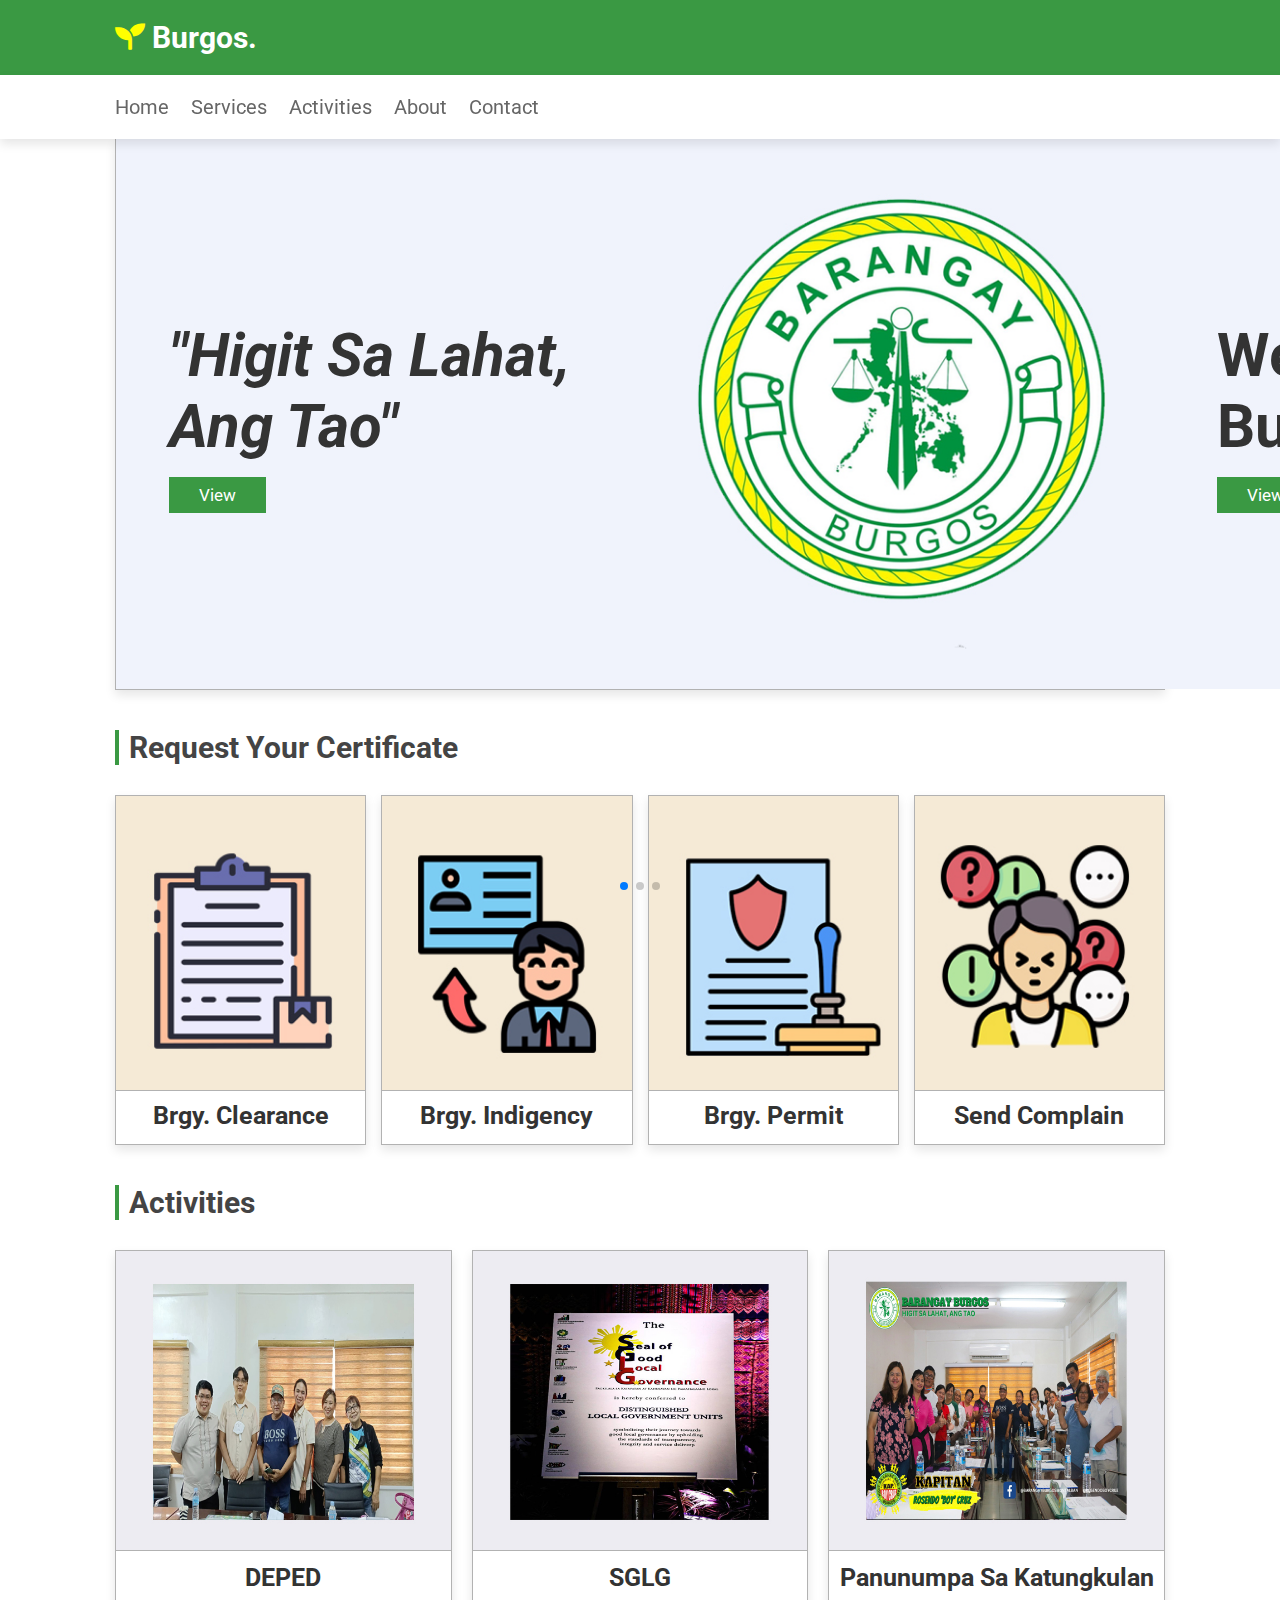
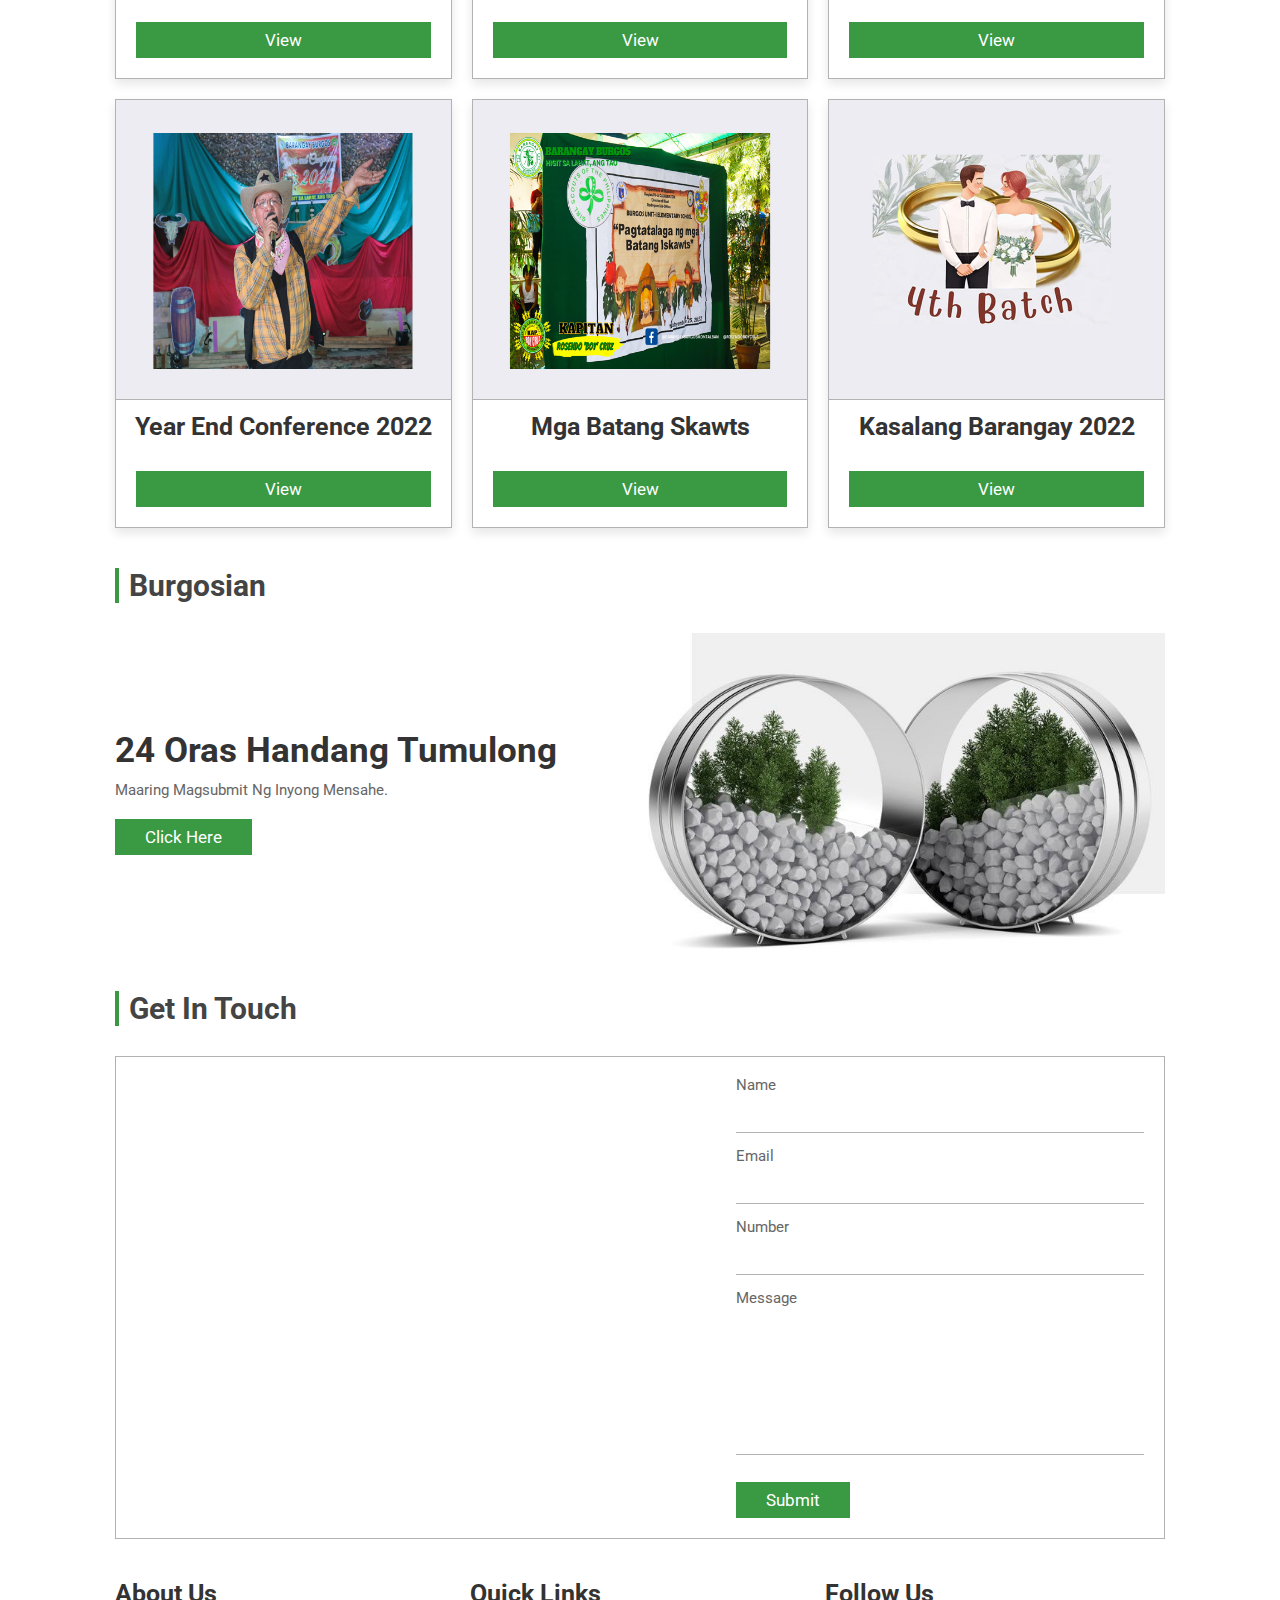
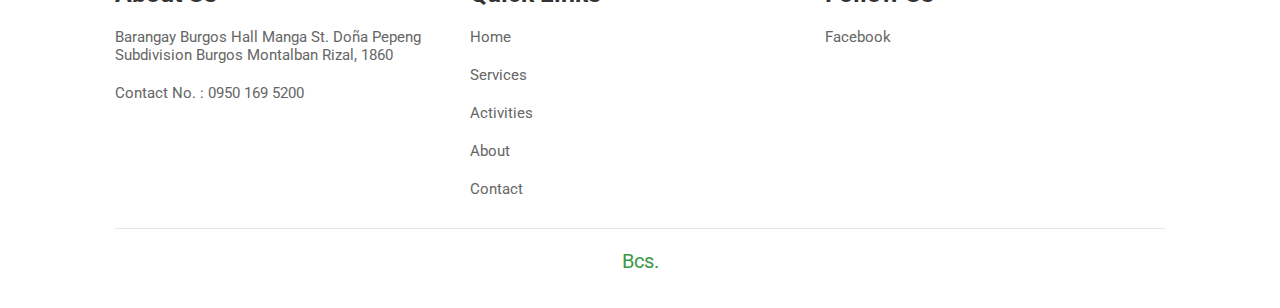
<file: bcs-website/index.html>
<!DOCTYPE html>
<html lang="en">
<head>
    <meta charset="UTF-8">
    <meta name="viewport" content="width=device-width, initial-scale="1.0">
    <title>bcs</title>

    <link rel="stylesheet" href="https://unpkg.com/swiper/swiper-bundle.min.css" />

    <!-- font awesome cdn link  -->
    <link rel="stylesheet" href="https://cdnjs.cloudflare.com/ajax/libs/font-awesome/5.15.3/css/all.min.css">

    <!-- custom css file link  -->
    <link rel="stylesheet" href="style.css">
<script src="https://ajax.googleapis.com/ajax/libs/jquery/3.2.0/jquery.min.js"></script>

    <script>

  var script_url="https://script.google.com/macros/s/AKfycbzP42K_IDXg7Q8GKHjgcKMdkohAcpPNqeGvmiNPZXDaBZDc-gXxnSWeZIJFg59haMzY/exec";

  function insert_value() 
  {

    var id1=$("#id").val();
      var name=$("#name").val();
      var email=$("#email").val();
      var phone=$("#phone").val();
      var message=$("#message").val();
      
      var url=script_url+"?callback=ctrlq&name="+name+"&id="+id1+"&email="+email+"&con_num="+con_num+"&message="+message+"&action=insert";
      var request = jQuery.ajax({
      crossDomain: true,
      url: url ,
      method: "GET",
      dataType: "jsonp"
    });
  }

</script>


</head>
<body>
    
<!-- header section starts  -->
<header>

    
<div class="header-2">

        <a href="#" class="logo"> <i class="fas fa-seedling"></i> Burgos. </a>

        

    </div>

    <div class="header-3">

        <div id="menu-bar" class="fas fa-bars"></div>

        <nav class="navbar">
            <a href="#home">home</a>
            <a href="#services">services</a>
            <a href="#activities">activities</a>
            <a href="#about">about</a>
            <a href="#contact">contact</a>
        </nav>


    </div>

</header>

<!-- header section ends -->

<!-- home section starts  -->

<section class="home" id="home">

    <div class="swiper-container home-slider">

        <div class="swiper-wrapper">

            <div class="swiper-slide">
                <div class="box" style="background: url(images/slider1.jpg);">
                    <div class="content">
                        <span></span>
                        <h3><i>"Higit sa lahat, ang tao"</i></h3>
                        <a href="#contact" class="btn">view</a>
                    </div>
                </div>
            </div>
            <div class="swiper-slide">
                <div class="box" style="background: url(images/slider3.jpg);">
                    <div class="content">
                        <span></span>
                        <h3>Welcome Burgosian!</h3>
                        <a href="#activities" class="btn">view</a>
                    </div>
                </div>
            </div>
            <div class="swiper-slide">
                <div class="box" style="background: url(images/slider2.jpg);">
                    <div class="content">
                        <span>basta taga Burgos, </span>
                        <h3>serbisyo ay maayos.</h3>
                        <a href="#about" class="btn">view</a>
                    </div>
                </div>
            </div>

        </div>

        <div class="swiper-pagination"></div>

    </div>

</section>

<!-- home section ends -->

<!-- banner section starts  -->

<!-- banner section ends -->

<!-- services section starts  -->

<section class="services" id="services">

<h1 class="heading"> Request your certificate </h1>

<div class="box-container">

    <div class="box">
        <img src="images/clearance.jpg" alt="">
        <div class="content">
            <h3>Brgy. Clearance</h3>
            <a href="https://drive.google.com/file/d/1VlFyV-s3SdiZRIKUs6o4ACYqC9-KLFed/view?usp=share_link" class="btn">download the apk</a>
        </div>
    </div>
    <div class="box">
        <img src="images/indigency.jpg" alt="">
        <div class="content">
            <h3>Brgy. Indigency</h3>
            <a href="https://drive.google.com/file/d/1VlFyV-s3SdiZRIKUs6o4ACYqC9-KLFed/view?usp=share_link" class="btn">download the apk</a>
        </div>
    </div>
    <div class="box">
        <img src="images/permit.jpg" alt="">
        <div class="content">
            <h3>Brgy. Permit</h3>
            <a href="https://drive.google.com/file/d/1VlFyV-s3SdiZRIKUs6o4ACYqC9-KLFed/view?usp=share_link" class="btn">download the apk</a>
        </div>
    </div>
    <div class="box">
        <img src="images/complaint.jpg" alt="">
        <div class="content">
            <h3>Send Complain</h3>
            <a href="https://drive.google.com/file/d/1VlFyV-s3SdiZRIKUs6o4ACYqC9-KLFed/view?usp=share_link" class="btn">download the apk</a>
        </div>
    </div>

</div>

</section>

<!-- services section ends -->

<!-- product section starts  -->

<section class="activities" id="activities">

<h1 class="heading"> Activities </h1>

<div class="box-container">


<div class="box">
        <img src="images/act- 6.jpg" alt="">
        <h3>DEPED </h3>

        <div class="price"><span></span></div>
        <a href="https://m.facebook.com/story.php?story_fbid=pfbid0Sui19VhsX35CMT79ChkkXmbguuQcEjj97rkVGRBhxT5XeYF1nnzqP8MKXwg46MtPl&id=100086436435632&mibextid=Nif5oz" class="btn">view</a>
    </div>

    <div class="box">
        <img src="images/act- 5.jpg" alt="">
        <h3>SGLG</h3>

        <div class="price"><span></span></div>
        <a href="https://m.facebook.com/story.php?story_fbid=pfbid02v2Ytq6VtTzcKRXxdheMDjRe1cMm7ioFrEanTbqvqLifrg1wWKCXK5U83vsLXuKnZl&id=100086436435632&mibextid=Nif5oz" class="btn">view</a>

    </div>

    <div class="box">
        <img src="images/act- 4.jpg" alt="">
        <h3>Panunumpa sa katungkulan</h3>

        <div class="price"><span></span></div>
        <a href="https://m.facebook.com/story.php?story_fbid=pfbid0FsJLP3wTZNVJFtCcFzHXBUgF1LpF9JbfD2YYgKfvKweCpmm4epvpVQJttwN3HE5cl&id=100086436435632&mibextid=Nif5oz" class="btn">view</a>
    </div>
    <div class="box">
           
        <img src="images/act- 3.jpg" alt="">
        <h3> Year end conference 2022</h3>
        <div class="price"> <span></span></div>
        <a href="https://m.facebook.com/story.php?story_fbid=pfbid0Z5MmeeYxRQnHJAwomyvC3EdnGi24xFvY8QbeQcha8SYhRRBntwqL7cgrubMwoX2vl&id=100086436435632&mibextid=Nif5oz" class="btn">view</a>
    </div>

    <div class="box">
        
        <img src="images/act- 2.jpg" alt="">
        <h3>mga batang Skawts</h3>
        <div class="price"><span></span></div>
        <a href="https://www.facebook.com/photo/?fbid=130365706521310&set=pcb.130365806521300" class="btn">view</a>
    </div>

    <div class="box">
        <img src="images/act-1.jpg" alt="">
        <h3>Kasalang Barangay 2022</h3>
        <div class="price"><span></span></div>
        <a href="https://www.facebook.com/photo/?fbid=885176272600362&set=a.236295497488446" class="btn">view</a>
    </div>

    
</div>

</section>



<!-- .icons section ends -->

<!-- deal section starts  -->

<section class="about" id="about">

    <h1 class="heading"> Burgosian </h1>

    <div class="row">

        <div class="content">
            <h3 class="title">24 oras handang tumulong</h3>
            <p>Maaring magsubmit ng inyong mensahe.</p>
            <a href="#contact" class="btn">click here</a>
        </div>

        <div class="image">
            <img src="images/deal-img.jpg" alt="">
        </div>

    </div>

</section>

<!-- deal section ends -->

<!-- contact section starts  -->

<section class="contact" id="contact">

<h1 class="heading">get in touch</h1>

<div class="row">
    <iframe src="https://www.google.com/maps/embed?pb=!1m18!1m12!1m3!1d3858.8934866127174!2d121.13845591415351!3d14.718613478121245!2m3!1f0!2f0!3f0!3m2!1i1024!2i768!4f13.1!3m3!1m2!1s0x3397bb0ef3d37799%3A0x60cf7c24622fb2f7!2sBurgos%20Barangay%20Hall!5e0!3m2!1sen!2sph!4v1678163351615!5m2!1sen!2sph" width="600" height="450" style="border:0;" allowfullscreen="" loading="lazy" referrerpolicy="no-referrer-when-downgrade"></iframe>
    
    <form action="">

        <div class="inputBox">
            <input type="text" name="name" id="name">
            <label>name</label>
        </div>
        <div class="inputBox">
            <input type="email" name="email" id="email">
            <label>email</label>
        </div>
        <div class="inputBox">
            <input type="number" name="con_num" id="con_num">
            <label>number</label>
        </div>
        <div class="inputBox">
            <textarea name="name" name="message" id="message" cols="30" rows="10"></textarea>
            <label>message</label>
        </div>

        
<input type="button" value="submit" class="btn" onclick="insert_value()">
    </form>

</div>

</section>


<!-- contact section ends -->

<!-- footer section starts  -->

<section class="footer">

    <div class="box-container">

        <div class="box">
            <h3>about us</h3>
            <p>Barangay Burgos Hall Manga St. Doña Pepeng Subdivision Burgos Montalban Rizal, 1860</p>
            <p>Contact No. : 0950 169 5200</p>
        </div>
       
        <div class="box">
            <h3>quick links</h3>
            <a href="#home">home</a>
            <a href="#services">services</a>
            <a href="#activities">activities</a>
            <a href="#about">about</a>
            <a href="#contact">contact</a>
        </div>
        <div class="box">
            <h3>follow us</h3>
            <a href="https://www.facebook.com/barangayburgosofficialpage">facebook</a>
            
        </div>

    </div>

    <h1 class="credit"> <span> bcs. </span></h1>
    
</section>

<!-- footer section ends -->

<!-- scroll top button  -->
<a href="#home" class="scroll-top fas fa-angle-up"></a>

<script src="https://unpkg.com/swiper/swiper-bundle.min.js"></script>

<!-- custom js file link  -->
<script src="script.js"></script>

</body>
</html>
</file>
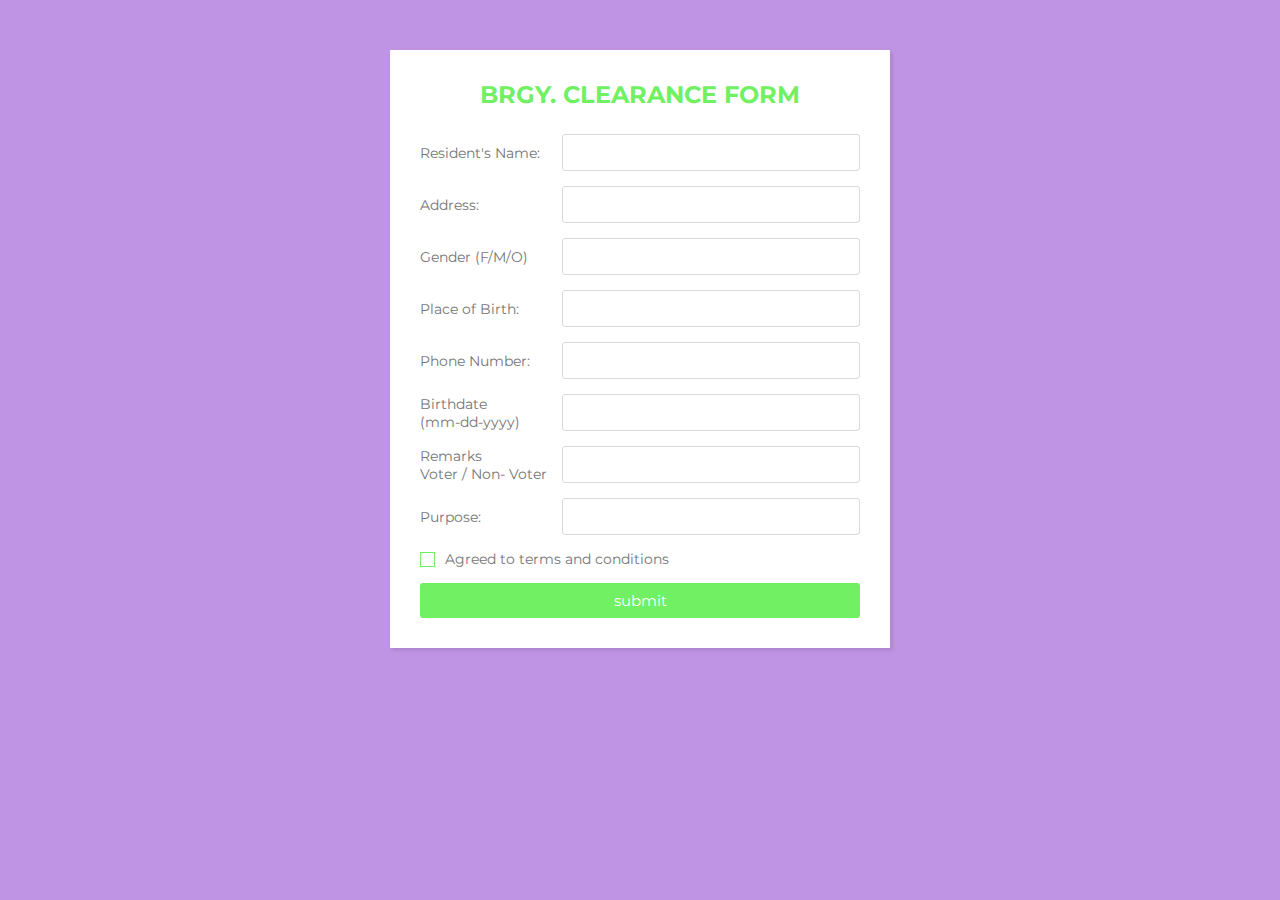
<file: bcs-website/brgyclearance.html>
<!DOCTYPE html>
<html>
<head>
  <meta charset="utf-8">
  <meta name="viewport" content="width=device-width, initial-scale="1.0">
  <title></title>
      <link rel="stylesheet" href="regstyle.css">
       <script src="https://ajax.googleapis.com/ajax/libs/jquery/3.2.0/jquery.min.js"></script>

    <script>

  var script_url= "https://script.google.com/macros/s/AKfycbyRz8M6KIkcMi5lAGU2ICxVEo0wekJREBw5OvZz9l2cfKykVgQBX53XGr0eLShpQ9Av/exec";

  function insert_value() 
  {
      var id1=$("#id").val();    
      var name=$("#name").val();
      var addr=$("#addr").val();
      var gender=$("#gender").val();
      var pob=$("#pob").val();
      var phone=$("#phone").val();
      var bdate=$("#bdate").val();
      var remarks=$("#remarks").val();
      var purpose=$("#purpose").val();
      
      
      var url=script_url+"?callback=ctrlq&name="+name+"&id="+id1+"&addr="+addr+"&gender="+gender+"&pob="+pob+"&phone="+phone+"&bdate="+bdate+"&remarks="+remarks+"&purpose="+purpose+"&action=insert";
      var request = jQuery.ajax({
      crossDomain: true,
      url: url ,
      method: "GET",
      dataType: "jsonp"
    });
  }

</script>
</head>
<body>
<div class="wrapper">
    <div class="title">
      Brgy. Clearance Form
    </div>
    <div class="form">
       <div class="inputfield">
          <label>Resident's Name: </label>
          <input type="text" class="input" name="name" id="name">
       </div>  
        <div class="inputfield">
          <label>Address: </label>
          <input type="text" class="input" name="addr" id="addr">
       </div>  
        <div class="inputfield">
          <label>Gender (F/M/O)</label>
          <input type="text" class= "input" name="gender" id="gender" >
       </div> 
        <div class="inputfield">
          <label>Place of Birth: </label>
          <input type="text" class="input" name="pob" id="pob">
       </div> 
      <div class="inputfield">
          <label>Phone Number:</label>
          <input type="number" class="input" name="phone" id="phone">
       </div> 
      <div class="inputfield">
          <label>Birthdate <br>(mm-dd-yyyy)</label>
          <input type="text" class="input" name="bdate" id="bdate">       
        </div> 
      <div class="inputfield">
          <label>Remarks<br> Voter / Non- Voter
          </label>
          <input type="text" class="input" name="remarks" id="remarks">
       </div> 

      <div class="inputfield">
          <label>Purpose: </label>
          <input type="text" class="input" name="purpose" id="purpose">
       </div> 
      <div class="inputfield terms">
          <label class="check">
            <input type="checkbox">
            <span class="checkmark"></span>
          </label>
          <p>Agreed to terms and conditions</p>
       </div> 
      <div class="inputfield">
        <input type="button" value="submit" class="btn" onclick="insert_value()">
      </div>
    </div>
</div>

<script src="script.js"></script>
</body>
</html>
</file>
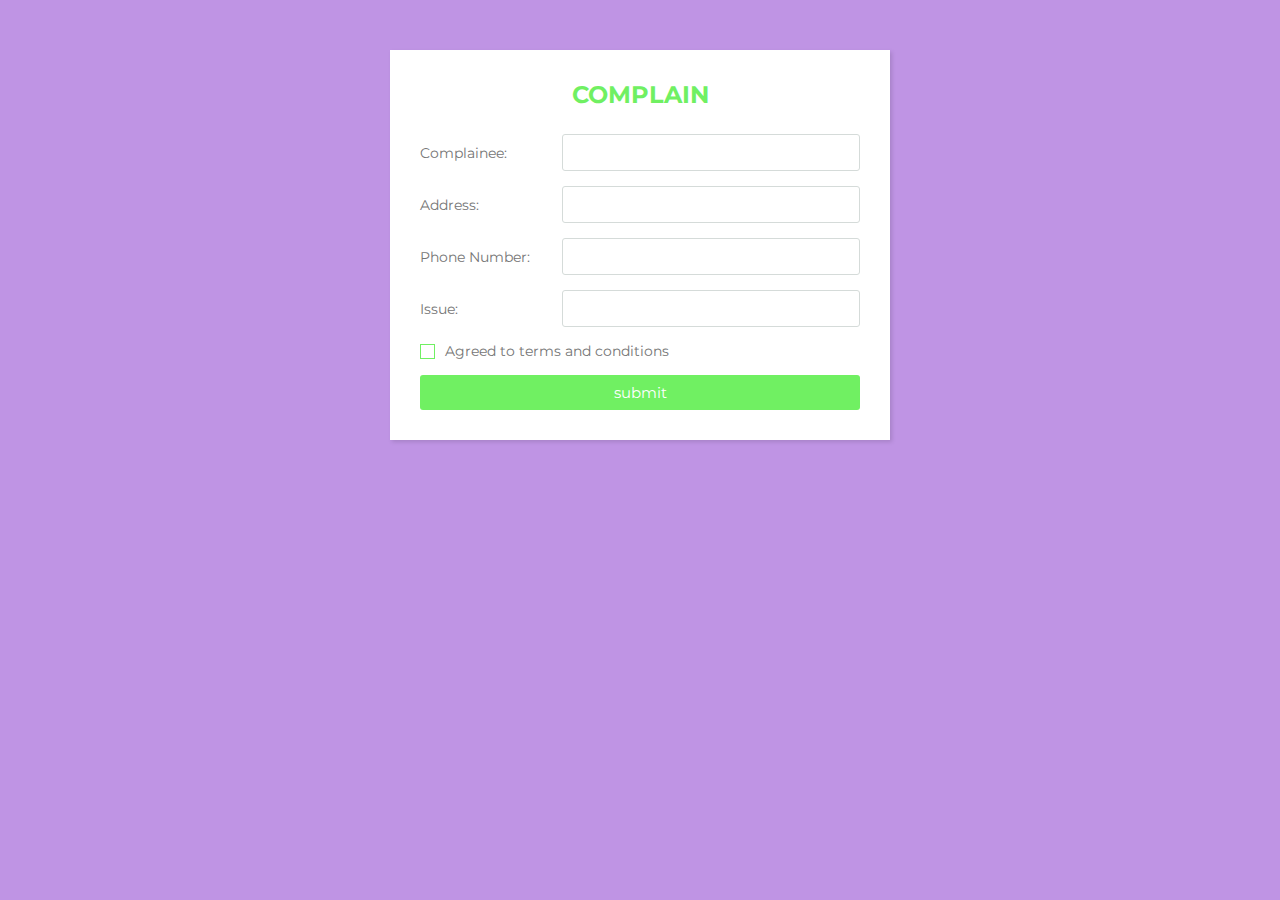
<file: bcs-website/brgycomplain.html>
<!DOCTYPE html>
<html>
<head>
  <meta charset="utf-8">
  <meta name="viewport" content="width=device-width, initial-scale="1.0">
  <title></title>
      <link rel="stylesheet" href="regstyle.css">
      <script src="https://ajax.googleapis.com/ajax/libs/jquery/3.2.0/jquery.min.js"></script>

    <script>

  var script_url= "https://script.google.com/macros/s/AKfycbz8-Qbn-JIy6eSRF01xIncJrF9hBzAECGm_0t-AywM3NvCBZJvRfBaRPQ6SazWKqulF/exec";

  function insert_value() 
  {
      var id1=$("#id").val();    
      var name=$("#name").val();
      var addr=$("#addr").val();
      var phone=$("#phone").val();
      var issue=$("#issue").val();
      
      
      
      var url=script_url+"?callback=ctrlq&name="+name+"&id="+id1+"&addr="+addr+"&phone="+phone+"&issue="+issue+"&action=insert";
      var request = jQuery.ajax({
      crossDomain: true,
      url: url ,
      method: "GET",
      dataType: "jsonp"
    });
  }

</script>
</head>
<body>
<div class="wrapper">
    <div class="title">
     Complain
    </div>
    <div class="form">
       
       <div class="inputfield">
          <label>Complainee: </label>
          <input type="text" class="input" name="name" id="name">
       </div>  
        <div class="inputfield">
          <label>Address: </label>
          <input type="text" class="input" name="addr" id="addr">
       </div>
       <div class="inputfield">
          <label>Phone Number: </label>
          <input type="text" class="input" name="phone" id="phone">
       </div>  
       <div class="inputfield">
          <label>Issue: </label>
          <input type="text" class="input" name="issue" id="issue">
       </div>    
      <div class="inputfield terms">
          <label class="check">
            <input type="checkbox">
            <span class="checkmark"></span>
          </label>
          <p>Agreed to terms and conditions</p>
       </div> 
      <div class="inputfield">
<input type="button" value="submit" class="btn" onclick="insert_value()">
      </div>
    </div>
</div>
<script src="script.js"></script>

</body>
</html>
</file>
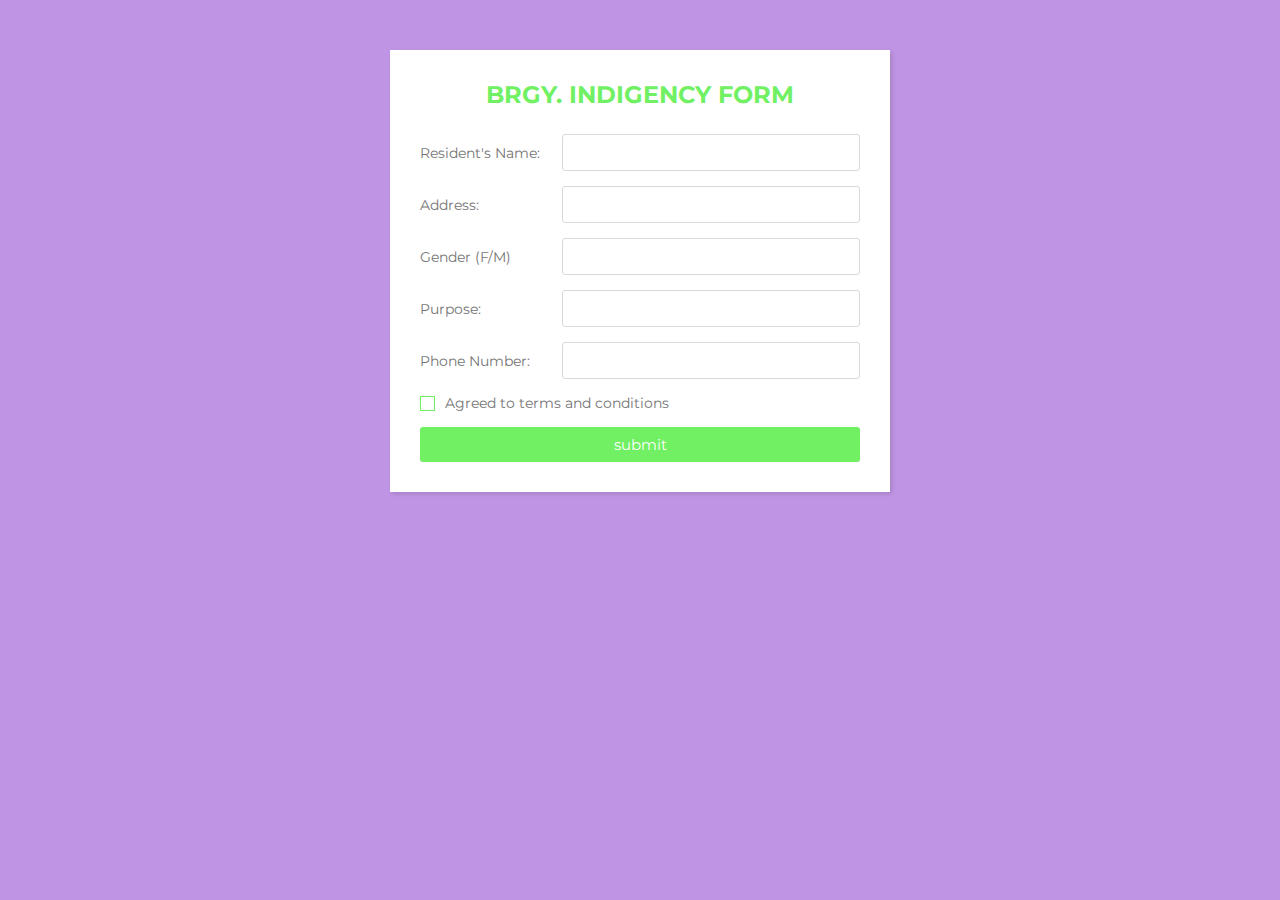
<file: bcs-website/brgyindigency.html>
<!DOCTYPE html>
<html>
<head>
  <meta charset="utf-8">
  <meta name="viewport" content="width=device-width, initial-scale="1.0">
  <title></title>
      <link rel="stylesheet" href="regstyle.css">

      <script src="https://ajax.googleapis.com/ajax/libs/jquery/3.2.0/jquery.min.js"></script>

    <script>

  var script_url= "https://script.google.com/macros/s/AKfycbyOGeH5F-ih5aumIB7S0Su1nvuT2QBfMeLrbqR2135ql6BokqFSBixxiiuDSr6lS0YCNQ/exec";

  function insert_value() 
  {
      var id1=$("#id").val();    
      var name=$("#name").val();
      var addr=$("#addr").val();
      var gender=$("#gender").val();
      var purpose=$("#purpose").val();
      var phone=$("#phone").val();
      
      var url=script_url+"?callback=ctrlq&name="+name+"&id="+id1+"&addr="+addr+"&gender="+gender+"&purpose="+purpose+"&phone="+phone+"&action=insert";
      var request = jQuery.ajax({
      crossDomain: true,
      url: url ,
      method: "GET",
      dataType: "jsonp"
    });
  }

</script>
</head>
<body>
<div class="wrapper">
    <div class="title">
      Brgy. Indigency Form
    </div>
    <div class="form">
       <div class="inputfield">
          <label>Resident's Name: </label>
          <input type="text" class="input" name="name" id="name">
       </div>  
        <div class="inputfield">
          <label>Address: </label>
          <input type="text" class="input" name="addr" id="addr">
       </div>  
       <div class="inputfield">
          <label>Gender (F/M)</label>
          <input type="text" class= "input" name="gender" id="gender">
       </div> 


        <div class="inputfield">
          <label>Purpose: </label>
          <input type="text" class="input" name="purpose" id="purpose">
       </div> 
      <div class="inputfield">
          <label>Phone Number:</label>
          <input type="number" class="input" name="phone" id="phone">
       </div> 
      <div class="inputfield terms">
          <label class="check">
            <input type="checkbox">
            <span class="checkmark"></span>
          </label>
          <p>Agreed to terms and conditions</p>
       </div> 
      <div class="inputfield">

        <input type="button" value="submit" class="btn" onclick="insert_value()">
      </div>
    </div>
</div>
<script src="script.js"></script>

</body>
</html>
</file>
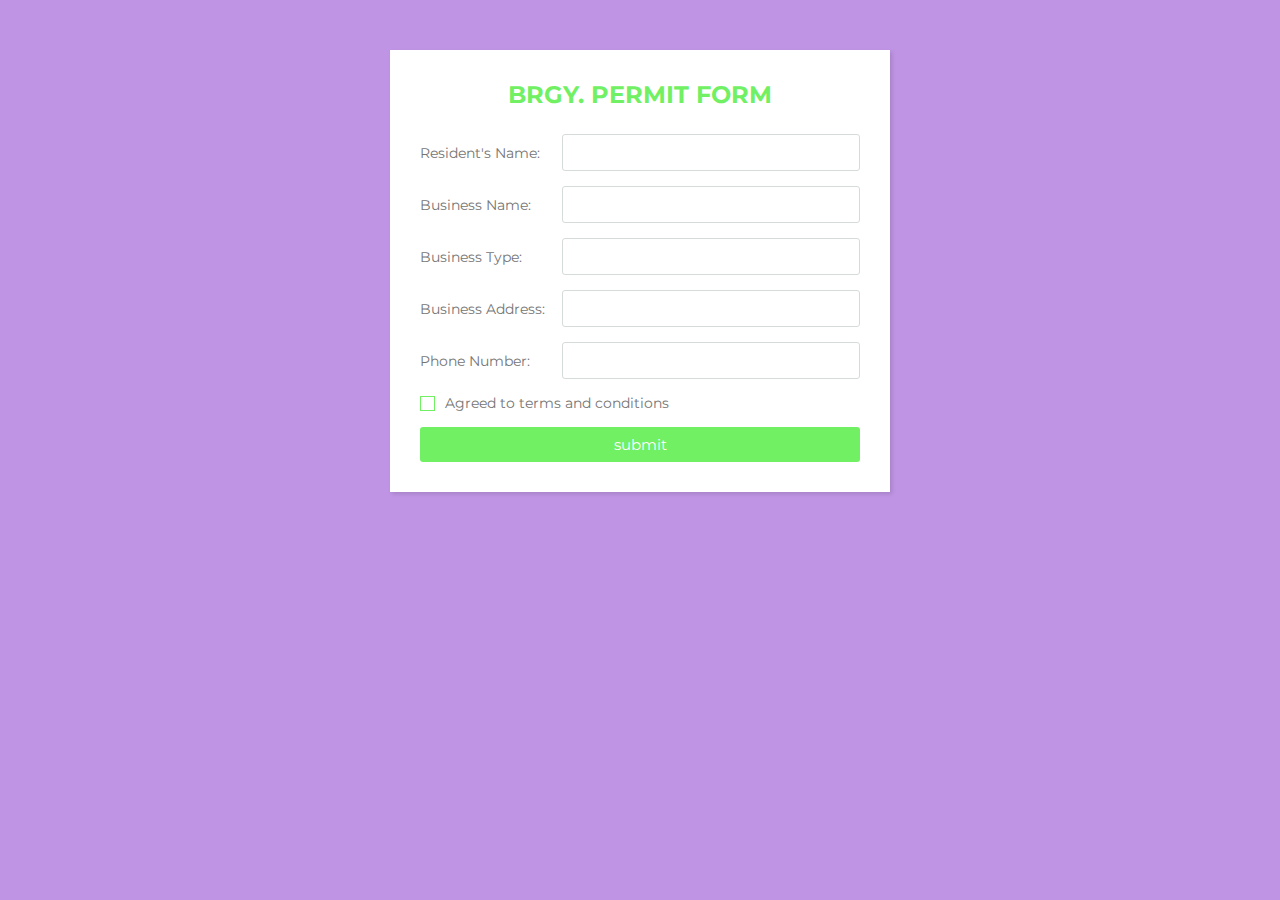
<file: bcs-website/brgypermit.html>
<!DOCTYPE html>
<html>
<head>
  <meta charset="utf-8">
  <meta name="viewport" content="width=device-width, initial-scale="1.0">
   <meta http-equiv="X-UA-Compatible" content="ie=edge">
  <title></title>
      <link rel="stylesheet" href="regstyle.css">

 <script src="https://ajax.googleapis.com/ajax/libs/jquery/3.2.0/jquery.min.js"></script>

    <script>

  var script_url="https://script.google.com/macros/s/AKfycbzjgArtr66-th4EfZqTLthQMdIaICtyGfSi9tqqyl0fIqGzLKik90feY2KqdDlYX1gK/exec";

  function insert_value() 
  {
      var id1=$("#id").val();
      var name=$("#name").val();
      var bname=$("#bname").val();
      var tname=$("#tname").val();
      var addr=$("#addr").val();
      var con_num=$("#con_num").val();

      var url=script_url+"?callback=ctrlq&name="+name+"&id="+id1+"&bname="+bname+"&tname="+tname+"&addr="+addr+"&con_num="+con_num+"&action=insert";
      var request = jQuery.ajax({
      crossDomain: true,
      url: url ,
      method: "GET",
      dataType: "jsonp"
    });
  }

</script>
</head>
<body>
<div class="wrapper">
    <div class="title">
      Brgy. Permit Form
    </div>
    <div class="form">


       <div class="inputfield">
          <label>Resident's Name: </label>
          <input type="text" name="name" id="name" class="input">
       </div>  


        <div class="inputfield">
          <label>Business Name: </label>
          <input type="text" name="bname" id="bname" class="input">
       </div>  
                <div class="inputfield">
          <label>Business Type: </label>
          <input type="text" name="tname" id="tname" class="input">
       </div> 
      <div class="inputfield">
          <label>Business Address:</label>
          <input type="text" name="addr" id="addr" class="input">       
        </div> 
      <div class="inputfield">
          <label>Phone Number:</label>
          <input type="number" name="con_num" id="con_num" class="input">
       </div> 
      <div class="inputfield terms">
          <label class="check">
            <input type="checkbox">
            <span class="checkmark"></span>
          </label>
          <p>Agreed to terms and conditions</p>
       </div> 
      <div class="inputfield">
        

        <input type="button" value="submit" class="btn" onclick="insert_value()">

      </div>
    </div>
</div>
<script src="script.js"></script>

</body>
</html>
</file>
<file: bcs-website/style.css>
@import url('https://fonts.googleapis.com/css2?family=Roboto:wght@100;300;400;500;700&display=swap');

:root{
  --green:#3A9943;
}

*{
  font-family: 'Roboto', sans-serif;
  margin:0; padding:0;
  box-sizing: border-box;
  text-transform: capitalize;
  outline: none; border:none;
  text-decoration: none;
  transition: all .2s linear;
}

*::selection{
  background:var(--green);
  color:#fff;
}

html{
  font-size: 62.5%;
  overflow-x: hidden;
  scroll-behavior: smooth;
  scroll-padding-top: 7rem;
}

section{
  padding:1.5rem 9%;
}

.heading{
  font-size: 3rem;
  color:#444;
  padding-left: 1rem;
  border-left: .4rem solid var(--green);
  margin-top: 1rem;
  margin-bottom: 3rem;
}

.btn{
  display: inline-block;
  margin-top: 1rem;
  padding:.8rem 3rem;
  background:var(--green);
  color:#fff;
  font-size: 1.7rem;
  cursor: pointer;
}

.btn:hover{
  background:#333;
}

.header-1,
.header-2,
.header-3{
  display: flex;
  align-items: center;
  justify-content: space-between;
  padding:2rem 9%;
  background:var(--green);
}

.header-1{
  border-bottom: .1rem solid rgba(255,255,255,.2);
}

.header-3{
  background:#fff;
  box-shadow: 0 .5rem 1rem rgba(0,0,0,.1);
  position: relative;
  z-index: 10000;
}

.header-1 span{
  font-weight: lighter;
  color:#fff;
  font-size: 1.7rem;
}

.header-1 a{
  padding:0 .7rem;
  color:#fff;
  font-size: 2rem;
}

.header-1 a:hover{
  color:yellow;
}

.header-2 .logo{
  font-weight: bolder;
  font-size: 3rem;
  color:#fff;
}

.header-2 .logo i{
  color:yellow;
}

.header-2 .search-bar-container{
  display: flex;
  align-items: center;
  width: 50rem;
  padding:1.5rem;
  background:rgba(255,255,255,.2);
  border-radius: .5rem;
}

.header-2 .search-bar-container #search-bar{
  width: 100%;
  background:none;
  text-transform: none;
  color:#fff;
  font-size: 1.7rem;
}

.header-2 .search-bar-container #search-bar::placeholder{
  text-transform: capitalize;
  color:#ddd;
}

.header-2 .search-bar-container label{
  color:#fff;
  cursor: pointer;
  font-size: 2rem;
  padding:0 .5rem;
}

.header-2 .search-bar-container label:hover{
  color:yellow;
}

.header-3 .navbar a{
  color:#666;
  font-size: 2rem;
  margin-right: 2rem;
}

.header-3 .icons a{
  color:#666;
  font-size: 2.5rem;
  margin-left: 2rem;
}

.header-3 a:hover{
  color:var(--green);
}

#menu-bar{
  font-size: 3rem;
  color:#666;
  border:.1rem solid #666;
  border-radius: .5rem;
  padding:.5rem 1.5rem;
  cursor: pointer;
  display: none;
}

.header-3.active{
  position: fixed;
  top:0; left: 0; right: 0;
}

.home{
  padding-top: 0;
}

.home .home-slider{
  box-shadow: 0 .5rem 1rem rgba(0,0,0,.1);
  border:.1rem solid rgba(0,0,0,.3);
  border-top: 0;
}

.home .home-slider .box{
  background-size: cover !important;
  background-position: center !important;
  min-height: 55rem;
  position: relative;
}

.home .home-slider .box .content{
  position: absolute;
  top:50%; left: 5%;
  transform: translateY(-50%);
  max-width: 50rem;
}

.home .home-slider .box .content span{
  font-size: 3rem;
  color:#444;
}

.home .home-slider .box .content h3{
  font-size: 6rem;
  color:#333;
  padding:.5rem 0;
}

.banner-container{
  display: flex;
  flex-wrap: wrap;
  gap:1.5rem;
}

.banner-container .banner{
  flex:1 1 40rem;
  height:25rem;
  border:.1rem solid rgba(0,0,0,.3);
  box-shadow: 0 .5rem 1rem rgba(0,0,0,.1);
  overflow: hidden;
  position: relative;
}

.banner-container .banner .content{
  position: absolute;
  top:50%; left: 4%;
  transform: translateY(-50%);
}

.banner-container .banner img{
  height: 100%;
  width:100%;
  object-fit: cover;
}

.banner-container .banner .content span{
  color:#666;
  font-size:1.7rem;
}

.banner-container .banner .content h3{
  color:#333;
  font-size:3rem;
}

.banner-container .banner:hover img{
  transform: scale(1.2);
}

.services .box-container{
  display: flex;
  flex-wrap: wrap;
  gap:1.5rem;
}

.services .box-container .box{
  position: relative;
  flex:1 1 23rem;
  height: 35rem;
  overflow: hidden;
  border:.1rem solid rgba(0,0,0,.3);
  box-shadow: 0 .5rem 1rem rgba(0,0,0,.1);
}

.services .box-container .box img{
  height: 100%;
  width: 100%;
  object-fit: cover;
}

.services .box-container .box .content{
  position: absolute;
  bottom: -5.5rem;
  background: #fff;
  border-top:.1rem solid rgba(0,0,0,.3);
  text-align: center;
  padding:.5rem 0;
  width:100%;
}

.services .box-container .box:hover .content{
  bottom:0;
}

.services .box-container .box .content h3{
  color:#333;
  font-size: 2.5rem;
  padding:.5rem 0;
}

.services .box-container .box .content .btn{
  margin-bottom: 1.3rem;
}

.activities .box-container{
  display: flex;
  flex-wrap: wrap;
  gap:2rem;
}

.activities .box-container .box{
  flex:1 1 30rem;
  border:.1rem solid rgba(0,0,0,.3);
  box-shadow: 0 .5rem 1rem rgba(0,0,0,.1);
  text-align: center;
  position: relative;
  overflow: hidden;
}

.activities .box-container .box img{
  height: 30rem;
  width:100%;
  border-bottom:.1rem solid rgba(0,0,0,.3);
  object-fit: cover;
}

.activities .box-container .box .discount{
  position: absolute;
  top:1rem; left:1rem;
  background:rgba(0,255,0,.1);
  color:var(--green);
  font-size: 2rem;
  padding:.5rem 1rem;
}

.activities .box-container .box .icons{
  position: absolute;
  top:1rem; right:-8rem;
  display: flex;
  flex-flow: column;
  background:#fff;
  border-radius: 5rem;
  padding:.5rem;
  box-shadow: 0 .5rem 1rem rgba(0,0,0,.1);
}

.activities .box-container .box:hover .icons{
  right:1rem;
}

.activities .box-container .box .icons a{
  height: 4rem;
  width:4rem;
  line-height: 4rem;
  font-size: 1.5rem;
  color:#333;
  border-radius: 5rem;
  margin:.1rem;
}

.activities .box-container .box .icons a:hover{
  color:#fff;
  background:var(--green);
}

.activities .box-container .box h3{
  color:#333;
  font-size: 2.5rem;
  padding:1rem 0;
}

.activities .box-container .box .stars i{
  color:gold;
  font-size: 2rem;
}

.activities .box-container .box .quantity{
  padding:1rem 0;
}

.activities .box-container .box .quantity span{
  font-size: 2rem;
}

.activities .box-container .box .quantity input{
  font-size: 2rem;
  padding:.5rem;
  text-align: center;
  background:rgba(0,0,0,.1);
}

.activities .box-container .box .price{
  font-weight: bolder;
  color:var(--green);
  font-size: 2rem;
}

.activities .box-container .box .price span{
  text-decoration: line-through;
  color:#999;
  font-size: 1.5rem;
}

.activities .box-container .box .btn{
  display: block;
  margin:2rem;
}

.icons-container{
  display: flex;
  flex-wrap: wrap;
  gap:2rem;
}

.icons-container .icon{
  padding:2rem 0;
  display: flex;
  align-items: center;
  flex:1 1 25rem;
}

.icons-container .icon .content{
  padding-left: 2rem;
}

.icons-container .icon .content h3{
 font-size: 2rem;
 color:var(--green);
}

.icons-container .icon .content p{
  font-size: 1.5rem;
  color:#666;
}

.about .row{
  display: flex;
  flex-wrap: wrap;
  gap:1.5rem;
  align-items: center;
}

.about .row .image{
  flex:1 1 40rem;
}

.about .row .image img{
  width:100%;
}

.about .row .content{
  flex:1 1 40rem;
}

.about .row .content .title{
  font-size: 3.5rem;
  color:#333;
}

.about .row .content p{
  font-size: 1.5rem;
  color:#666;
  padding:1rem 0;
}

.about .row .content .count-down{
  display: flex;
  padding:1rem 0;
  gap:1.5rem;
}

.about .row .content .count-down .box{
  width:9rem;
  text-align: center;
  border:.1rem solid rgba(0,0,0,.3);
}

.about .row .content .count-down .box h3{
  font-size: 5rem;
  color:#333;
}

.about .row .content .count-down .box span{
  font-size: 1.7rem;
  color:#fff;
  display: block;
  background:#666;
  padding:.5rem;
}

.contact .row{
  display: flex;
  flex-wrap: wrap;
  border:.1rem solid rgba(0,0,0,.3);
}

.contact .row .map{
  width:100%;
  flex:1 1 40rem;
}

.contact .row form{
  padding:2rem;
  flex:1 1 40rem;
}

.contact .row form .inputBox{
  position: relative;
}

.contact .row form .inputBox input, .contact .row form .inputBox textarea{
  width:100%;
  border-bottom: .1rem solid rgba(0,0,0,.3);
  padding:1rem 0;
  margin:1.5rem 0;
  font-size: 1.7rem;
  text-transform: none;
  color:#333;
}

.contact .row form .inputBox textarea{
  resize: none;
  height:15rem;
}

.contact .row form .inputBox input:focus,
.contact .row form .inputBox textarea:focus{
  border-color: var(--green);
}

.contact .row form .inputBox label{
  position: absolute;
  top:2.3rem; left:0;
  font-size: 1.7rem;
}

.contact .row form .inputBox input:focus ~ label,
.contact .row form .inputBox textarea:focus ~ label,
.contact .row form .inputBox input:valid ~ label,
.contact .row form .inputBox textarea:valid ~ label{
  top:-.1rem;
  font-size: 1.5rem;
  color:#666;
}

.footer .box-container{
  display: flex;
  flex-wrap: wrap;
  gap:1.5rem;
}

.footer .box-container .box{
  flex:1 1 25rem;
}

.footer .box-container .box h3{
  color:#333;
  font-size: 2.5rem;
  padding:1rem 0;
}

.footer .box-container .box p{
  color:#666;
  font-size: 1.5rem;
  padding:1rem 0;
}

.footer .box-container .box a{
  display: block;
  color:#666;
  font-size: 1.5rem;
  padding:1rem 0;
}

.footer .box-container .box a:hover{
  text-decoration: underline;
  color:var(--green);
}

.footer .credit{
  font-size: 2rem;
  padding:2rem 1rem;
  margin-top: 2rem;
  border-top: .1rem solid rgba(0,0,0,.1);
  text-align: center;
  font-weight: normal;
}

.footer .credit span{
  color:var(--green);
}

.scroll-top{
  position: fixed;
  bottom: 7.5rem; right:2rem;
  z-index: 1000;
  font-size: 3.5rem;
  background:rgba(0,255,0,.1);
  color:var(--green);
  border-radius: .5rem;
  border:.1rem solid rgba(0,0,0,.1);
  padding:.5rem 1.5rem;
  display: none;
}

.scroll-top:hover{
  background:var(--green);
  color:#fff;
}
@media (max-width:1200px){

  html{
    font-size: 55%;
  }

}

@media (max-width:991px){

  .header-1,
  .header-2,
  .header-3{
    padding:2rem;
  }

  section{
    padding:1.5rem;
  }

}

@media (max-width:768px){

  #menu-bar{
    display: initial;
  }

  .header-3 .navbar{
    position: absolute;
    top:100%; left: 0; right: 0;
    background:#eee;
    padding:1rem 2rem;
    border-top: .1rem solid rgba(0,0,0,.3);
    clip-path: polygon(0 0, 100% 0, 100% 0, 0 0);
  }

  .header-3 .navbar.active{
    clip-path: polygon(0 0, 100% 0, 100% 100%, 0% 100%);
  }

  .header-3 .navbar a{
    display: block;
    margin:1.5rem 0;
    padding:1.5rem;
    border-radius: .5rem;
    border:.1rem solid rgba(0,0,0,.3);
    background:#fff;
    text-align: center;
  }

  .header-2{
    flex-flow: column;
  }

  .header-2 .search-bar-container{
    width: 100%;
    margin-top: 2rem;
  }

  .home .home-slider .box{
    background-position: right !important;
    z-index: 0;
  }

  .home .home-slider .box::before{
    content: '';
    position: absolute;
    top:0; left: 0;
    height: 100%;
    width:100%;
    z-index: -1;
    background: rgba(255,255,255,.7);
  }

  .home .home-slider .box .content h3{
    font-size: 4.5rem;
  }

}

@media (max-width:450px){

  html{
    font-size: 50%;
  }

  .header-1{
    display: none;
  }

  .deal .row .content .count-down .box{
    width:7rem;
  }

  .deal .row .content .count-down .box h3{
    font-size: 3rem;
    padding:.5rem 0;
  }

  .deal .row .content .count-down .box span{
    font-size: 1.5rem;
  }

}
</file>
<file: bcs-website/regstyle.css>
@import url('https://fonts.googleapis.com/css?family=Montserrat:400,700&display=swap');

*{
  margin: 0;
  padding: 0;
  box-sizing: border-box;
  font-family: 'Montserrat', sans-serif;
}
body{
  background: #BF94E4;
  padding: 0 10px;
}
.wrapper{
  max-width: 500px;
  width: 100%;
  background: #fff;
  margin: 50px auto;
  box-shadow: 2px 2px 4px rgba(0,0,0,0.125);
  padding: 30px;
}

.wrapper .title{
  font-size: 24px;
  font-weight: 700;
  margin-bottom: 25px;
  color: #70f062;
  text-transform: uppercase;
  text-align: center;
}

.wrapper .form{
  width: 100%;
}

.wrapper .form .inputfield{
  margin-bottom: 15px;
  display: flex;
  align-items: center;
}

.wrapper .form .inputfield label{
   width: 200px;
   color: #757575;
   margin-right: 10px;
  font-size: 14px;
}

.wrapper .form .inputfield .input,
.wrapper .form .inputfield .textarea{
  width: 100%;
  outline: none;
  border: 1px solid #d5dbd9;
  font-size: 15px;
  padding: 8px 10px;
  border-radius: 3px;
  transition: all 0.3s ease;
}

.wrapper .form .inputfield .textarea{
  width: 100%;
  height: 125px;
  resize: none;
}

.wrapper .form .inputfield .custom_select{
  position: relative;
  width: 100%;
  height: 37px;
}

.wrapper .form .inputfield .custom_select:before{
  content: "";
  position: absolute;
  top: 12px;
  right: 10px;
  border: 8px solid;
  border-color: #d5dbd9 transparent transparent transparent;
  pointer-events: none;
}

.wrapper .form .inputfield .custom_select select{
  -webkit-appearance: none;
  -moz-appearance:   none;
  appearance:        none;
  outline: none;
  width: 100%;
  height: 100%;
  border: 0px;
  padding: 8px 10px;
  font-size: 15px;
  border: 1px solid #d5dbd9;
  border-radius: 3px;
}


.wrapper .form .inputfield .input:focus,
.wrapper .form .inputfield .textarea:focus,
.wrapper .form .inputfield .custom_select select:focus{
  border: 1px solid #70f062;
}

.wrapper .form .inputfield p{
   font-size: 14px;
   color: #757575;
}
.wrapper .form .inputfield .check{
  width: 15px;
  height: 15px;
  position: relative;
  display: block;
  cursor: pointer;
}
.wrapper .form .inputfield .check input[type="checkbox"]{
  position: absolute;
  top: 0;
  left: 0;
  opacity: 0;
}
.wrapper .form .inputfield .check .checkmark{
  width: 15px;
  height: 15px;
  border: 1px solid #70f062;
  display: block;
  position: relative;
}
.wrapper .form .inputfield .check .checkmark:before{
  content: "";
  position: absolute;
  top: 1px;
  left: 2px;
  width: 5px;
  height: 2px;
  border: 2px solid;
  border-color: transparent transparent #fff #fff;
  transform: rotate(-45deg);
  display: none;
}
.wrapper .form .inputfield .check input[type="checkbox"]:checked ~ .checkmark{
  background: #70f062;
}

.wrapper .form .inputfield .check input[type="checkbox"]:checked ~ .checkmark:before{
  display: block;
}

.wrapper .form .inputfield .btn{
  width: 100%;
   padding: 8px 10px;
  font-size: 15px; 
  border: 0px;
  background:  #70f062;
  color: #fff;
  cursor: pointer;
  border-radius: 3px;
  outline: none;
}

.wrapper .form .inputfield .btn:hover{
  background: #ffd658;
}

.wrapper .form .inputfield:last-child{
  margin-bottom: 0;
}

@media (max-width:420px) {
  .wrapper .form .inputfield{
    flex-direction: column;
    align-items: flex-start;
  }
  .wrapper .form .inputfield label{
    margin-bottom: 5px;
  }
  .wrapper .form .inputfield.terms{
    flex-direction: row;
  }
}
</file>
